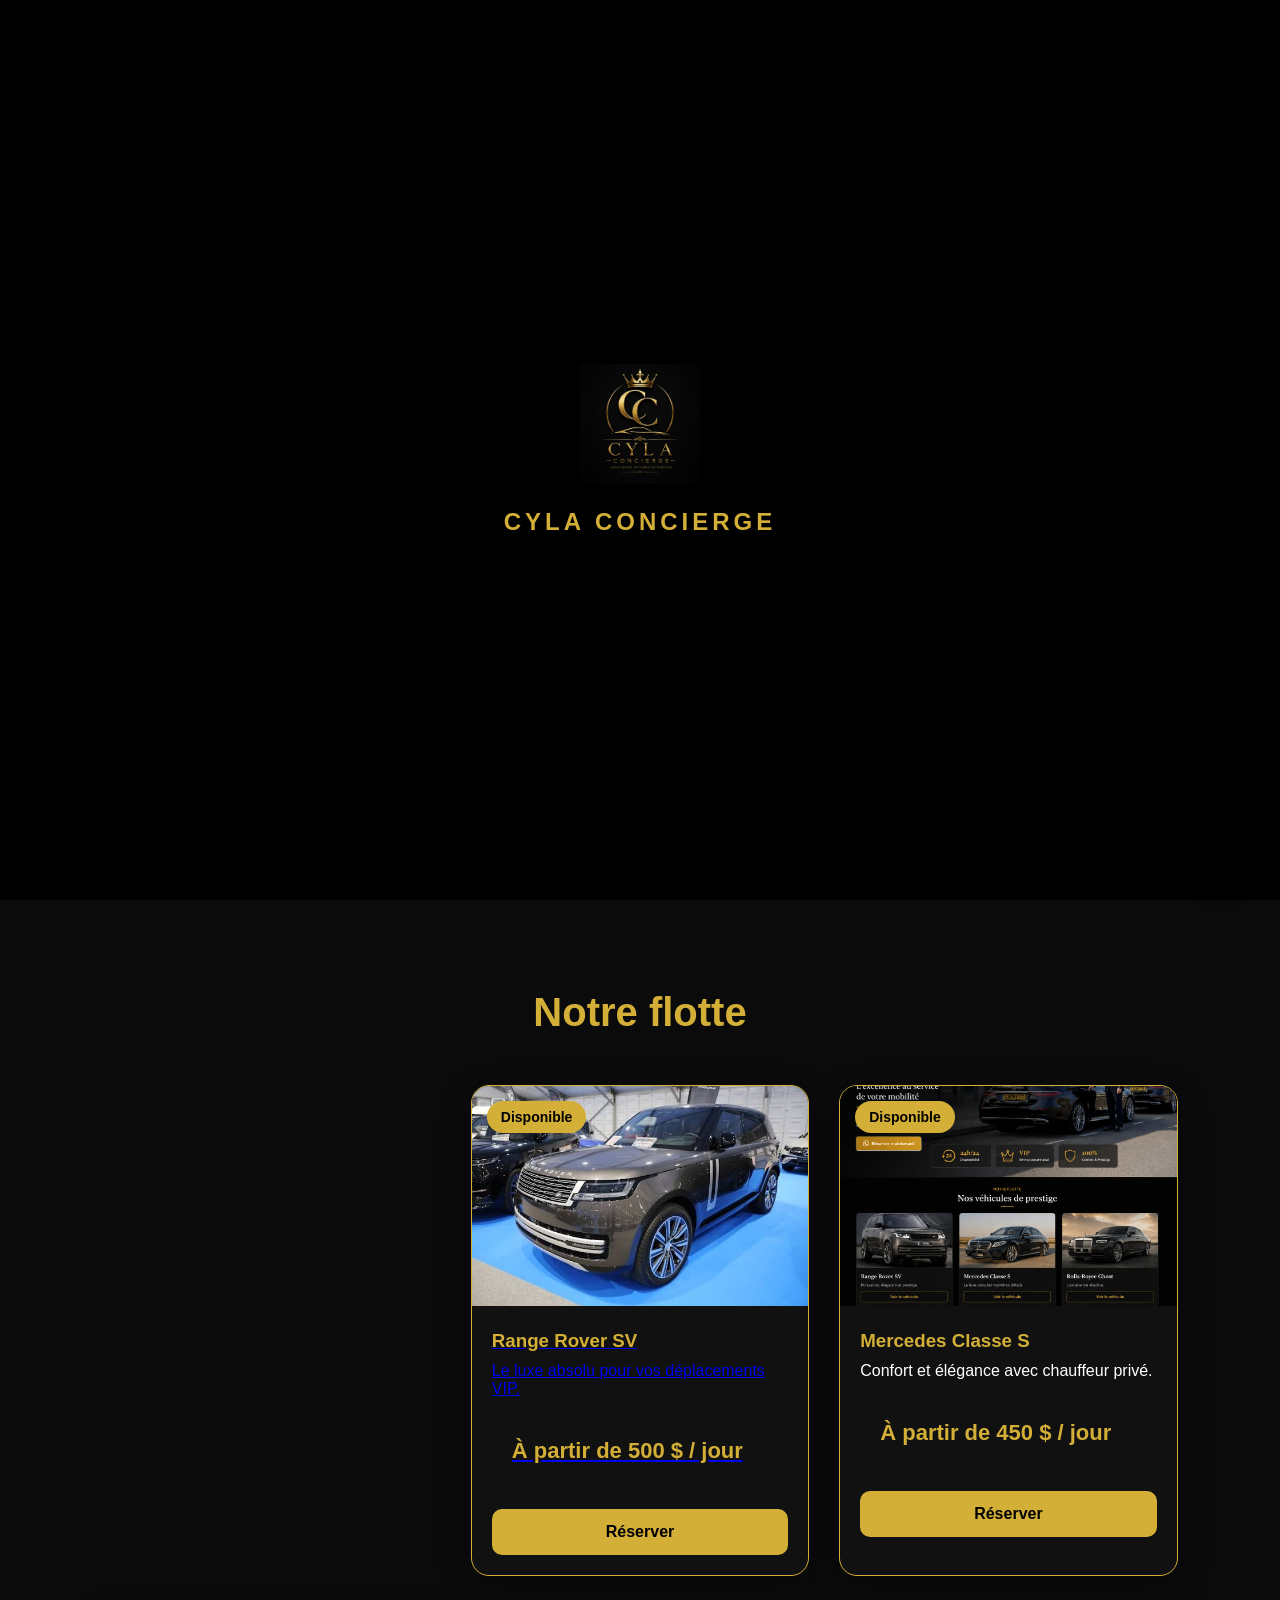
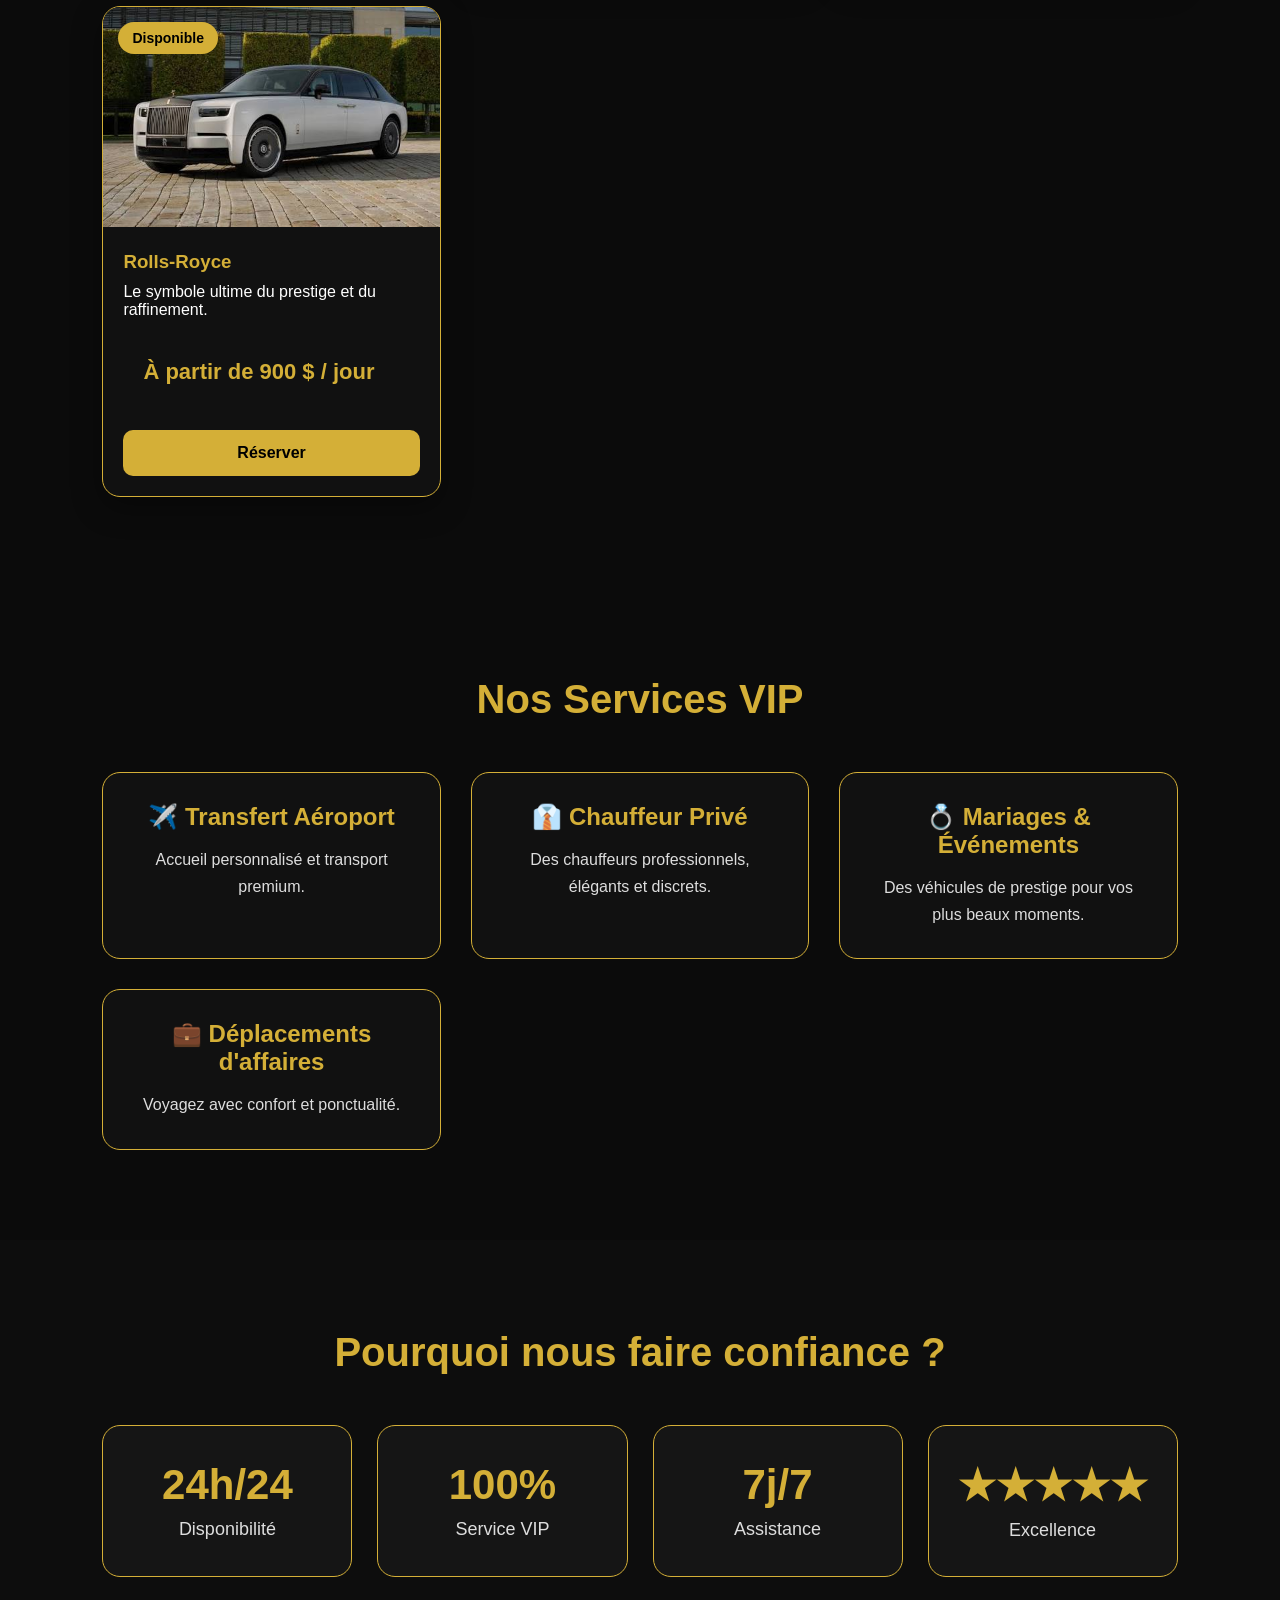
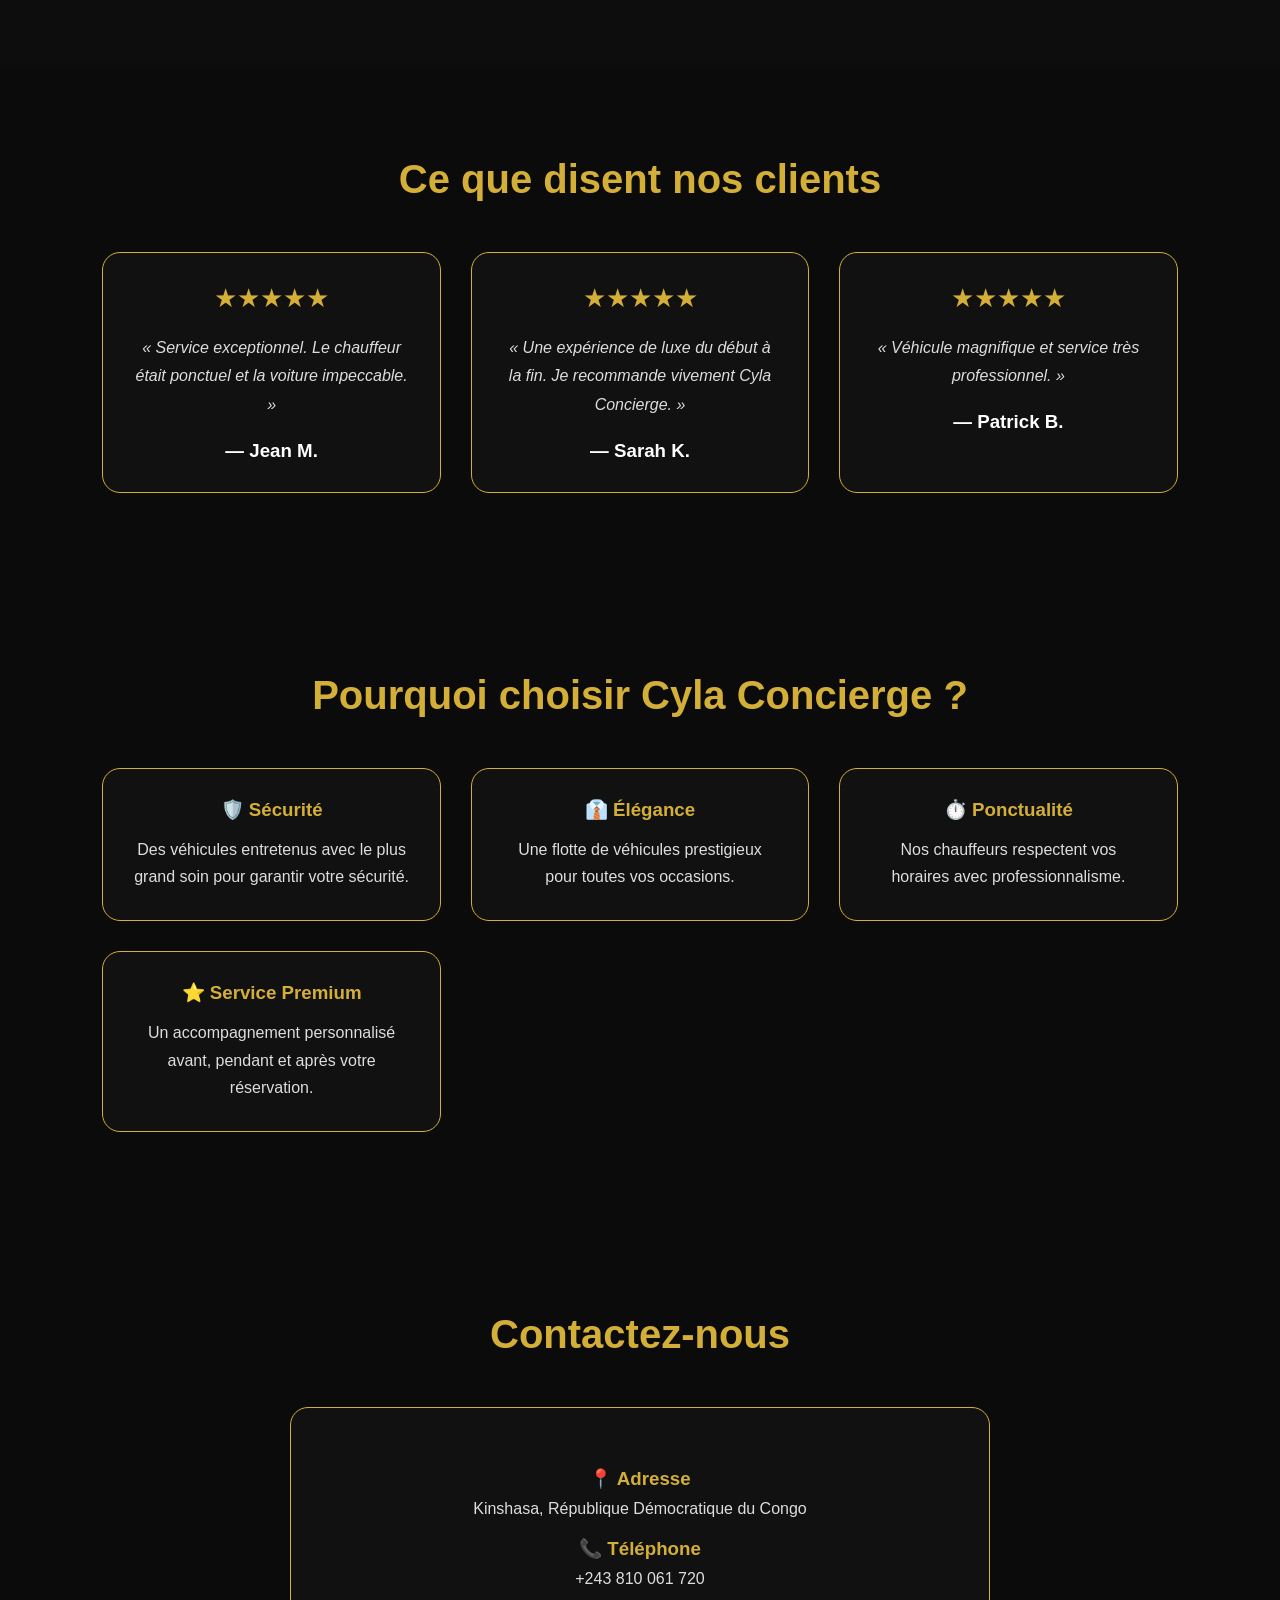
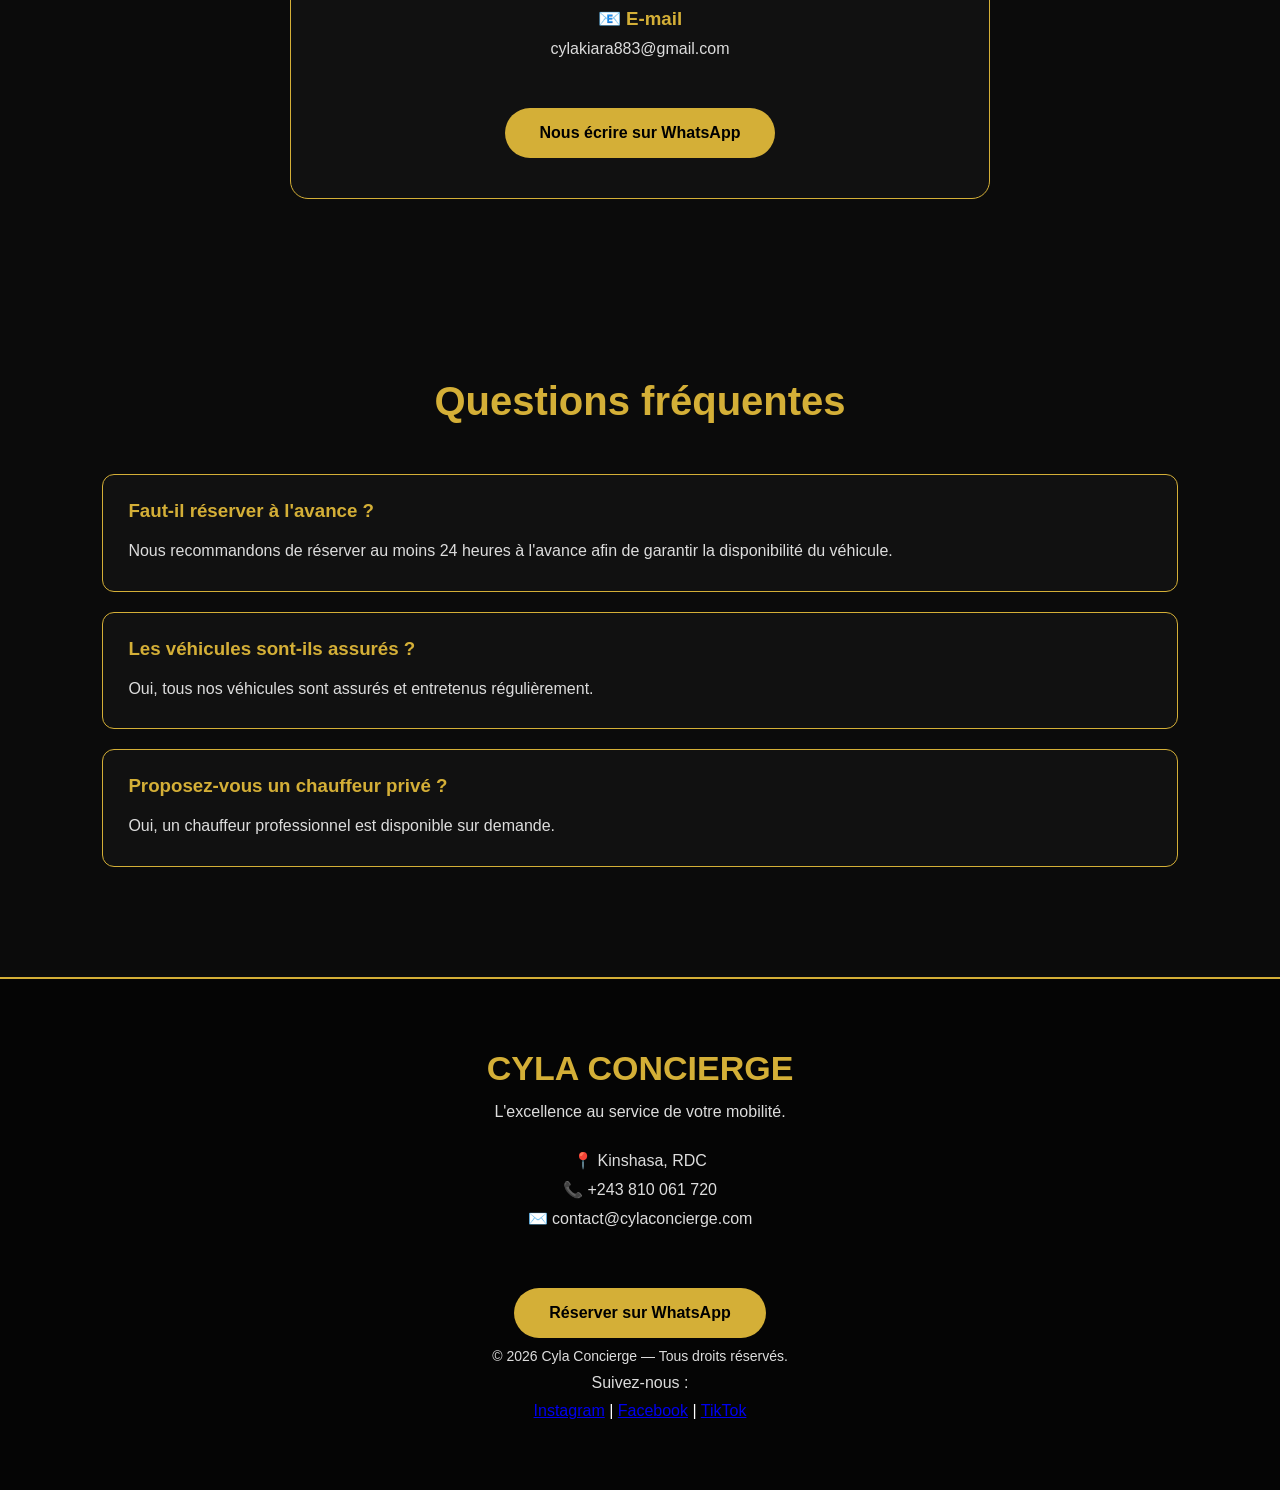
<file: index.html>
<!DOCTYPE html>
<html lang="fr">
<head>
    <meta charset="UTF-8">

    <meta name="viewport" content="width=device-width, initial-scale=1.0">

    <title>Cyla Concierge | Location de voitures de luxe à Kinshasa</title>

    <meta name="description"
          content="Cyla Concierge propose la location de voitures de luxe à Kinshasa : Range Rover SV, Mercedes Classe S, Rolls-Royce et chauffeur privé.">

    <meta name="keywords"
          content="location voiture Kinshasa, location voiture de luxe RDC, chauffeur privé Kinshasa, Range Rover Kinshasa, Mercedes Classe S RDC">

    <meta name="author" content="Cyla Concierge">

<link rel="icon" type="image/png" href="images/favicon.png">
    
    <link rel="stylesheet" href="style.css">
</head>

<body>
    
    <div id="loader">

    <div class="loader-content">

        <img src="images/logo.png" alt="Cyla Concierge">

        <h2>CYLA CONCIERGE</h2>

    </div>

</div>

<nav>
    <div class="logo">
    <a href="index.html">
        <img src="images/logo.png" alt="Cyla Concierge">
    </a>
</div>

    <div class="menu">
        <a href="#hero">Accueil</a>
        <a href="flotte.html">Notre flotte</a>
        <a href="about.html">À propos</a>
        <a href="#vehicules">Véhicules</a>
        <a href="#services">Services</a>
        <a href="#reservation">Réservation</a>
    </div>
</nav>

<header class="hero" id="hero">

    <div class="slider">

        <img src="images/hero-mercedes.png" class="slide active" alt="Mercedes">

        <img src="images/range-rover.jpeg" class="slide" alt="Range Rover">

        <img src="images/rolls-royce.jpeg" class="slide" alt="Rolls Royce">

    </div>

    <div class="hero-content">

        <h1>CYLA CONCIERGE</h1>

        <h2>L'excellence au service de votre mobilité</h2>

        <p>
            Location de véhicules de prestige avec chauffeur privé.
        </p>

        <a href="https://wa.me/243810061720" class="btn-whatsapp">
            Réserver maintenant
        </a>

    </div>

</header>

<section id="vehicules" class="reveal">

    <h2>Notre flotte</h2>

    <div class="vehicules">

<a href="range-rover.html" class="car-link">
<div class="voiture">
    
    <span class="badge">Disponible</span>

    <a href="range-rover.html">

        <img src="images/range-rover.jpeg" alt="Range Rover SV">

        <h3>Range Rover SV</h3>

        <p>Le luxe absolu pour vos déplacements VIP.</p>

<p class="prix">À partir de 500 $ / jour</p>
    </a>

    <a href="https://wa.me/243810061720?text=Bonjour%20Cyla%20Concierge,%20je%20souhaite%20réserver%20le%20Range%20Rover%20SV." class="btn-reserver">
        Réserver
    </a>

</div>

</a>

<div class="voiture fade-in">
    <span class="badge">Disponible</span>

    <img src="images/hero-mercedes.png" alt="Mercedes Classe S">

    <h3>Mercedes Classe S</h3>

    <p>Confort et élégance avec chauffeur privé.</p>

<p class="prix">À partir de 450 $ / jour</p>
    <a href="https://wa.me/243810061720?text=Bonjour%20Cyla%20Concierge,%20je%20souhaite%20réserver%20la%20Mercedes%20Classe%20S." class="btn-reserver">
        Réserver
    </a>

</div>

<div class="voiture fade-in">
    <span class="badge">Disponible</span>

    <img src="images/rolls-royce.jpeg" alt="Rolls-Royce">

    <h3>Rolls-Royce</h3>

    <p>Le symbole ultime du prestige et du raffinement.</p>

<p class="prix">À partir de 900 $ / jour</p>
    <a href="https://wa.me/243810061720?text=Bonjour%20Cyla%20Concierge,%20je%20souhaite%20réserver%20la%20Rolls-Royce." class="btn-reserver">
        Réserver
    </a>

</div>

</section>

<section id="services" class="reveal">

    <h2>Nos Services VIP</h2>

    <div class="services">

        <div class="service">
            <h3>✈️ Transfert Aéroport</h3>
            <p>Accueil personnalisé et transport premium.</p>
        </div>

        <div class="service">
            <h3>👔 Chauffeur Privé</h3>
            <p>Des chauffeurs professionnels, élégants et discrets.</p>
        </div>

        <div class="service">
            <h3>💍 Mariages & Événements</h3>
            <p>Des véhicules de prestige pour vos plus beaux moments.</p>
        </div>

        <div class="service">
            <h3>💼 Déplacements d'affaires</h3>
            <p>Voyagez avec confort et ponctualité.</p>
        </div>

    </div>

</section>
<section class="statistiques">

    <h2>Pourquoi nous faire confiance ?</h2>

    <div class="stats">

        <div class="stat">
            <h3>24h/24</h3>
            <p>Disponibilité</p>
        </div>

        <div class="stat">
            <h3>100%</h3>
            <p>Service VIP</p>
        </div>

        <div class="stat">
            <h3>7j/7</h3>
            <p>Assistance</p>
        </div>

        <div class="stat">
            <h3>★★★★★</h3>
            <p>Excellence</p>
        </div>

    </div>

</section>
<section class="avis">

    <h2>Ce que disent nos clients</h2>

    <div class="avis-grid">

        <div class="avis-card">
            <div class="etoiles">★★★★★</div>
            <p>
                « Service exceptionnel. Le chauffeur était ponctuel et la voiture impeccable. »
            </p>
            <h3>— Jean M.</h3>
        </div>

        <div class="avis-card">
            <div class="etoiles">★★★★★</div>
            <p>
                « Une expérience de luxe du début à la fin. Je recommande vivement Cyla Concierge. »
            </p>
            <h3>— Sarah K.</h3>
        </div>

        <div class="avis-card">
            <div class="etoiles">★★★★★</div>
            <p>
                « Véhicule magnifique et service très professionnel. »
            </p>
            <h3>— Patrick B.</h3>
        </div>

    </div>

</section>
<section class="pourquoi">

    <h2>Pourquoi choisir Cyla Concierge ?</h2>

    <div class="pourquoi-grid">

        <div class="pourquoi-card">
            <h3>🛡️ Sécurité</h3>
            <p>Des véhicules entretenus avec le plus grand soin pour garantir votre sécurité.</p>
        </div>

        <div class="pourquoi-card">
            <h3>👔 Élégance</h3>
            <p>Une flotte de véhicules prestigieux pour toutes vos occasions.</p>
        </div>

        <div class="pourquoi-card">
            <h3>⏱️ Ponctualité</h3>
            <p>Nos chauffeurs respectent vos horaires avec professionnalisme.</p>
        </div>

        <div class="pourquoi-card">
            <h3>⭐ Service Premium</h3>
            <p>Un accompagnement personnalisé avant, pendant et après votre réservation.</p>
        </div>

    </div>

</section>
<section id="contact">

    <h2>Contactez-nous</h2>

    <div class="contact-container">

        <div class="contact-info">

            <h3>📍 Adresse</h3>
            <p>Kinshasa, République Démocratique du Congo</p>

            <h3>📞 Téléphone</h3>
            <p>+243 810 061 720</p>

            <h3>📧 E-mail</h3>
            <p>cylakiara883@gmail.com</p>

            <a href="https://wa.me/243810061720" class="btn-whatsapp">
                Nous écrire sur WhatsApp
            </a>

        </div>

    </div>

</section>

<section class="faq reveal">

    <h2>Questions fréquentes</h2>

    <div class="faq-item">
        <h3>Faut-il réserver à l'avance ?</h3>
        <p>Nous recommandons de réserver au moins 24 heures à l'avance afin de garantir la disponibilité du véhicule.</p>
    </div>

    <div class="faq-item">
        <h3>Les véhicules sont-ils assurés ?</h3>
        <p>Oui, tous nos véhicules sont assurés et entretenus régulièrement.</p>
    </div>

    <div class="faq-item">
        <h3>Proposez-vous un chauffeur privé ?</h3>
        <p>Oui, un chauffeur professionnel est disponible sur demande.</p>
    </div>

</section>

<footer class="footer">

    <h2>CYLA CONCIERGE</h2>

    <p>L'excellence au service de votre mobilité.</p>

    <div class="footer-contact">

        <p>📍 Kinshasa, RDC</p>

        <p>📞 +243 810 061 720</p>

        <p>✉️ contact@cylaconcierge.com</p>

    </div>

    <a href="https://wa.me/243810061720" class="btn-whatsapp">
        Réserver sur WhatsApp
    </a>

    <p class="copyright">
        © 2026 Cyla Concierge — Tous droits réservés.
    </p>
    
    <p>Suivez-nous :</p>

<a href="#">Instagram</a> |
<a href="#">Facebook</a> |
<a href="#">TikTok</a>

</footer>

<a href="https://wa.me/243810061720?text=Bonjour%20Cyla%20Concierge,%20je%20souhaite%20obtenir%20des%20informations."
   class="whatsapp-float"
   target="_blank"
   aria-label="Contacter Cyla Concierge sur WhatsApp">

    💬

</a>

<script src="script.js"></script>

</body>
</html>
</file>
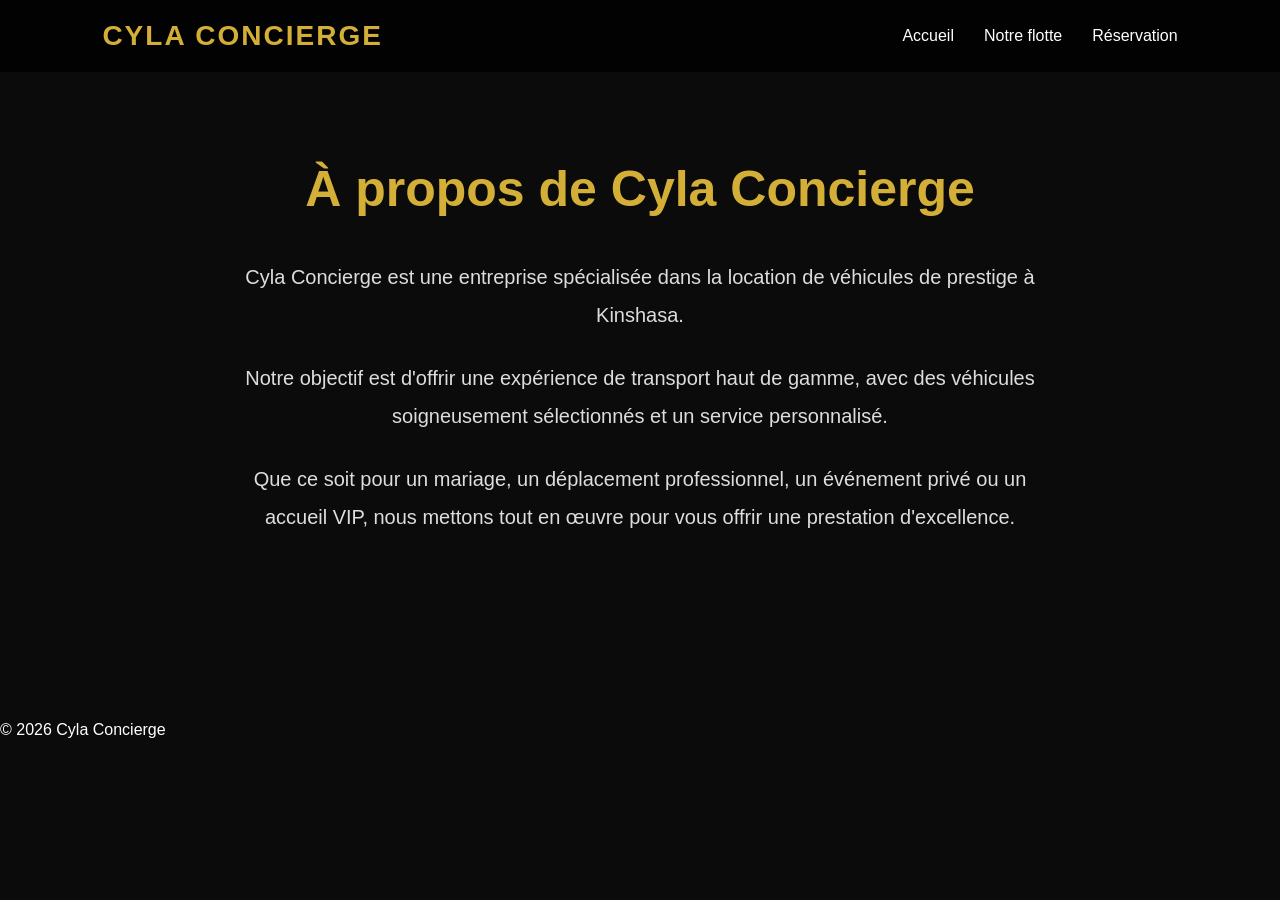
<file: about.html>
<!DOCTYPE html>
<html lang="fr">
<head>
    <meta charset="UTF-8">
    <meta name="viewport" content="width=device-width, initial-scale=1.0">
    <title>À propos | Cyla Concierge</title>
    <link rel="stylesheet" href="style.css">
</head>

<body>

<nav>
    <div class="logo">CYLA CONCIERGE</div>

    <div class="menu">
        <a href="index.html">Accueil</a>
        <a href="flotte.html">Notre flotte</a>
        <a href="reservation.html">Réservation</a>
    </div>
</nav>

<section class="about">

    <h1>À propos de Cyla Concierge</h1>

    <p>
        Cyla Concierge est une entreprise spécialisée dans la location
        de véhicules de prestige à Kinshasa.
    </p>

    <p>
        Notre objectif est d'offrir une expérience de transport haut de gamme,
        avec des véhicules soigneusement sélectionnés et un service personnalisé.
    </p>

    <p>
        Que ce soit pour un mariage, un déplacement professionnel,
        un événement privé ou un accueil VIP, nous mettons tout en œuvre
        pour vous offrir une prestation d'excellence.
    </p>

</section>

<footer>

    <p>&copy; 2026 Cyla Concierge</p>

</footer>

<script src="script.js"></script>

</body>
</html>
</file>
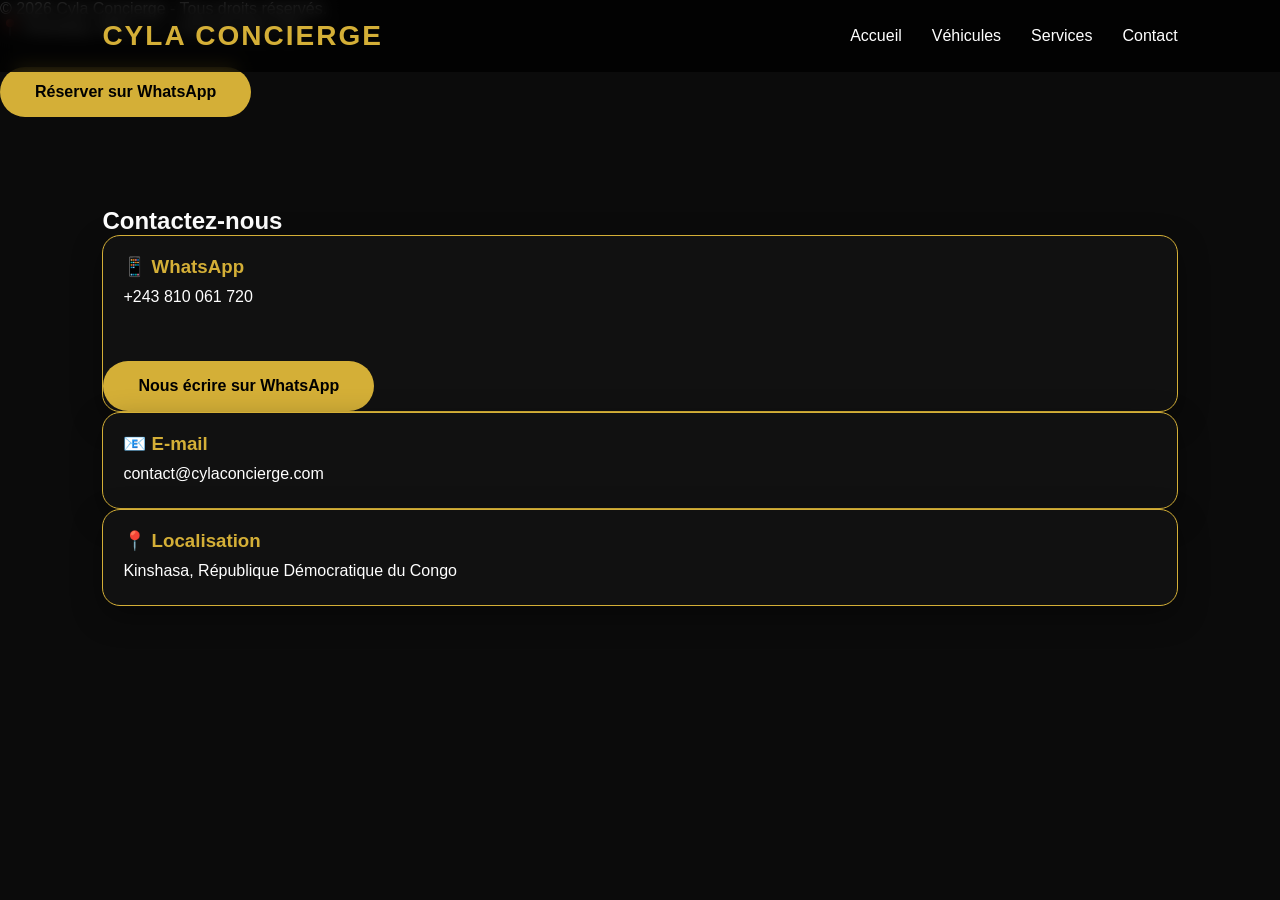
<file: contact.html>
<!DOCTYPE html>
<html lang="fr">
<head>
    <meta charset="UTF-8">
    <meta name="viewport" content="width=device-width, initial-scale=1.0">
    <title>Contact - Cyla Concierge</title>
    <link rel="stylesheet" href="style.css">
</head>

<footer>
    <p>&copy; 2026 Cyla Concierge - Tous droits réservés.</p>

    <p>📍 Kinshasa, RDC | 📞 +243 810 061 720</p>

    <a href="https://wa.me/243810061720" class="btn-whatsapp">
        Réserver sur WhatsApp
    </a>
</footer>
<body>

<nav>
    <div class="logo">CYLA CONCIERGE</div>

    <div class="menu">
        <a href="index.html">Accueil</a>
        <a href="vehicules.html">Véhicules</a>
        <a href="services.html">Services</a>
        <a href="contact.html">Contact</a>
    </div>
</nav>

<section>
    <h1>Contactez-nous</h1>

    <div class="voiture">
        <h3>📱 WhatsApp</h3>
        <p>+243 810 061 720</p>

        <a href="https://wa.me/243810061720?text=Bonjour%20Cyla%20Concierge,%20je%20souhaite%20obtenir%20des%20informations." class="btn-whatsapp">
            Nous écrire sur WhatsApp
        </a>
    </div>

    <div class="voiture">
        <h3>📧 E-mail</h3>
        <p>contact@cylaconcierge.com</p>
    </div>

    <div class="voiture">
        <h3>📍 Localisation</h3>
        <p>Kinshasa, République Démocratique du Congo</p>
    </div>

</section>

</body>
</html>
</file>
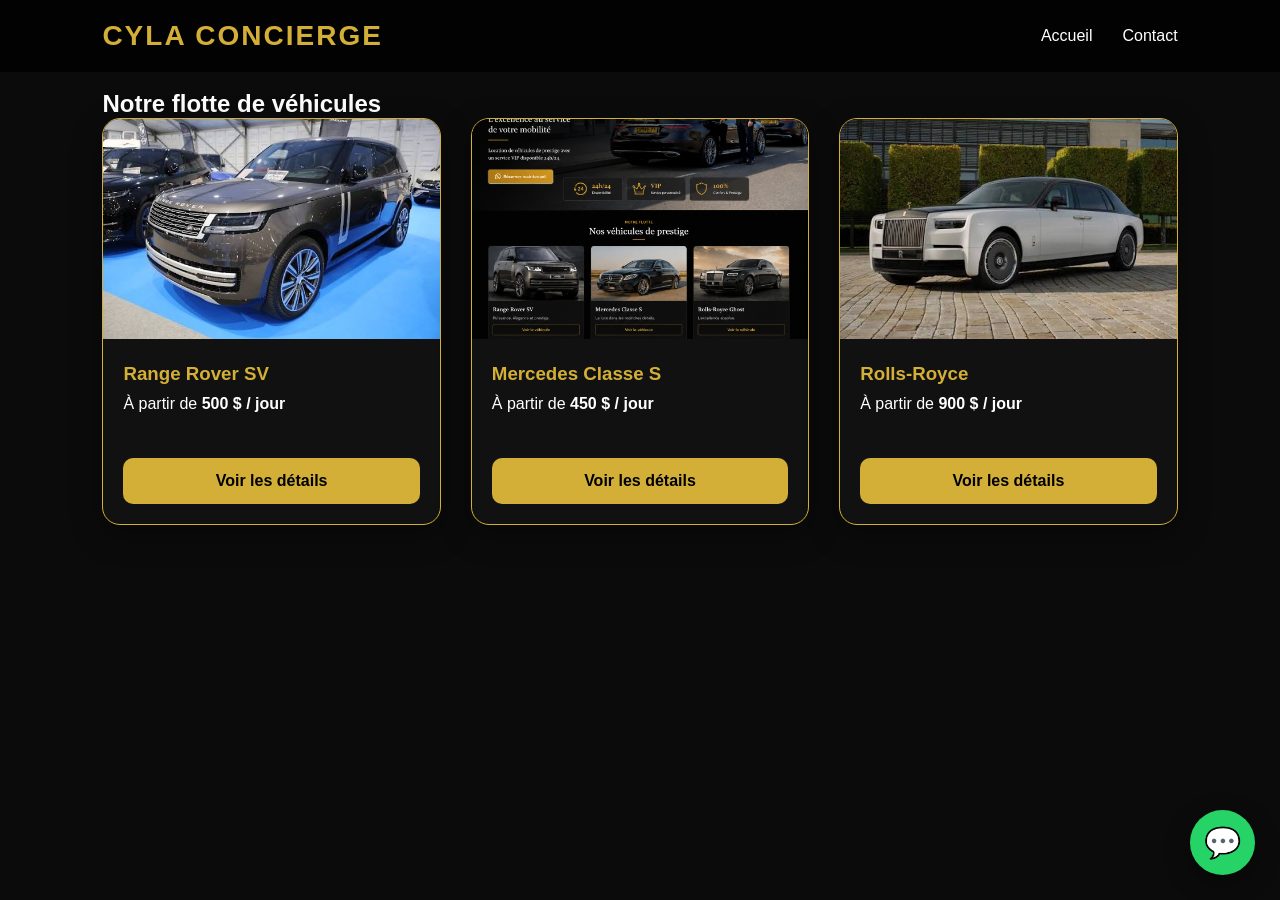
<file: flotte.html>
<!DOCTYPE html>
<html lang="fr">

<head>
    <meta charset="UTF-8">
    <meta name="viewport" content="width=device-width, initial-scale=1.0">
    <title>Notre Flotte | Cyla Concierge</title>

    <link rel="stylesheet" href="style.css">
</head>

<body>

<nav>
    <div class="logo">CYLA CONCIERGE</div>

    <div class="menu">
        <a href="index.html">Accueil</a>
        <a href="contact.html">Contact</a>
    </div>
</nav>

<section class="flotte">

    <h1>Notre flotte de véhicules</h1>

    <div class="vehicules">

        <div class="voiture">
            <img src="images/range-rover.jpeg" alt="Range Rover SV">
            <h3>Range Rover SV</h3>
            <p>À partir de <strong>500 $ / jour</strong></p>
            <a href="range-rover.html" class="btn-reserver">Voir les détails</a>
        </div>

        <div class="voiture">
            <img src="images/hero-mercedes.png" alt="Mercedes Classe S">
            <h3>Mercedes Classe S</h3>
            <p>À partir de <strong>450 $ / jour</strong></p>
            <a href="mercedes.html" class="btn-reserver">Voir les détails</a>
        </div>

        <div class="voiture">
            <img src="images/rolls-royce.jpeg" alt="Rolls-Royce">
            <h3>Rolls-Royce</h3>
            <p>À partir de <strong>900 $ / jour</strong></p>
            <a href="rolls-royce.html" class="btn-reserver">Voir les détails</a>
        </div>

    </div>

</section>

<a href="https://wa.me/243810061720?text=Bonjour%20Cyla%20Concierge,%20je%20souhaite%20obtenir%20des%20informations."
   class="whatsapp-float"
   target="_blank"
   aria-label="Contacter Cyla Concierge sur WhatsApp">

    💬

</a>

</body>
</html>
</file>
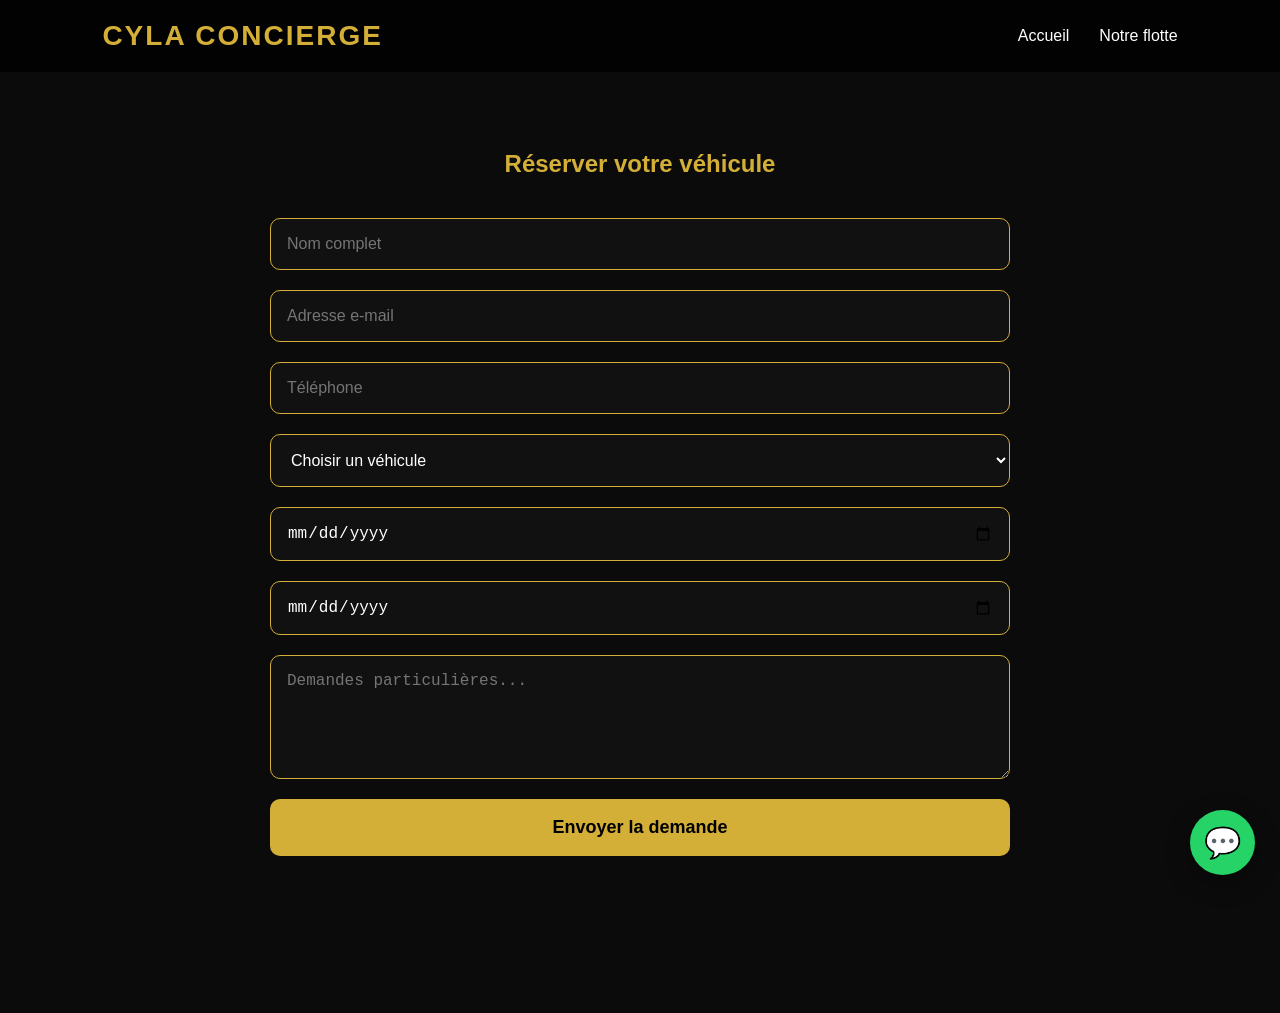
<file: reservation.html>
<!DOCTYPE html>
<html lang="fr">

<head>
    <meta charset="UTF-8">
    <meta name="viewport" content="width=device-width, initial-scale=1.0">
    <title>Réservation | Cyla Concierge</title>
    <link rel="stylesheet" href="style.css">
</head>

<body>

<nav>
    <div class="logo">CYLA CONCIERGE</div>

    <div class="menu">
        <a href="index.html">Accueil</a>
        <a href="flotte.html">Notre flotte</a>
    </div>
</nav>

<section class="reservation-page">

    <h1>Réserver votre véhicule</h1>

    <form class="reservation-form">

        <input type="text" id="nom" placeholder="Nom complet" required>

        <input type="email" id="email" placeholder="Adresse e-mail" required>

        <input type="tel" id="telephone" placeholder="Téléphone" required>

        <select id="vehicule" required>
            <option>Choisir un véhicule</option>
            <option>Range Rover SV</option>
            <option>Mercedes Classe S</option>
            <option>Rolls-Royce</option>
        </select>

        <input type="date" id="debut" required>

        <input type="date" id="fin" required>

        <textarea id="message" placeholder="Demandes particulières..." rows="5"></textarea>

        <button type="button" onclick="envoyerWhatsApp()">
            Envoyer la demande
        </button>

    </form>

</section>

<a href="https://wa.me/243810061720?text=Bonjour%20Cyla%20Concierge,%20je%20souhaite%20obtenir%20des%20informations."
   class="whatsapp-float"
   target="_blank"
   aria-label="Contacter Cyla Concierge sur WhatsApp">

    💬

</a>

<script src="script.js"></script>

</body>
</html>
</file>
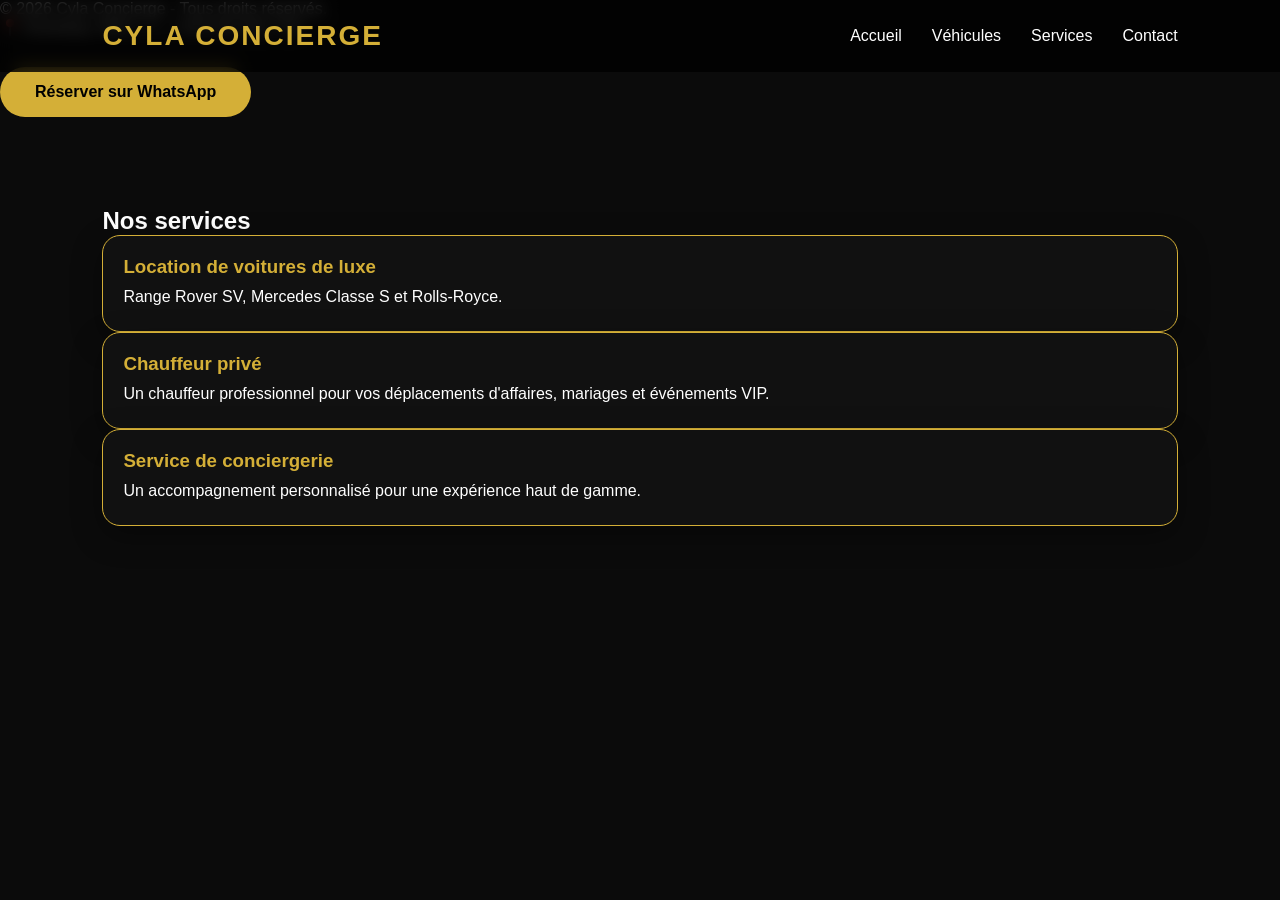
<file: services.html>
<!DOCTYPE html>
<html lang="fr">
<head>
    <meta charset="UTF-8">
    <meta name="viewport" content="width=device-width, initial-scale=1.0">
    <title>Nos services - Cyla Concierge</title>
    <link rel="stylesheet" href="style.css">
</head>

<footer>
    <p>&copy; 2026 Cyla Concierge - Tous droits réservés.</p>

    <p>📍 Kinshasa, RDC | 📞 +243 810 061 720</p>

    <a href="https://wa.me/243810061720" class="btn-whatsapp">
        Réserver sur WhatsApp
    </a>
</footer>
<body>

<nav>
    <div class="logo">CYLA CONCIERGE</div>

    <div class="menu">
        <a href="index.html">Accueil</a>
        <a href="vehicules.html">Véhicules</a>
        <a href="services.html">Services</a>
        <a href="contact.html">Contact</a>
    </div>
</nav>

<section>
    <h1>Nos services</h1>

    <div class="voiture">
        <h3>Location de voitures de luxe</h3>
        <p>Range Rover SV, Mercedes Classe S et Rolls-Royce.</p>
    </div>

    <div class="voiture">
        <h3>Chauffeur privé</h3>
        <p>Un chauffeur professionnel pour vos déplacements d'affaires, mariages et événements VIP.</p>
    </div>

    <div class="voiture">
        <h3>Service de conciergerie</h3>
        <p>Un accompagnement personnalisé pour une expérience haut de gamme.</p>
    </div>

</section>

</body>
</html>
</file>
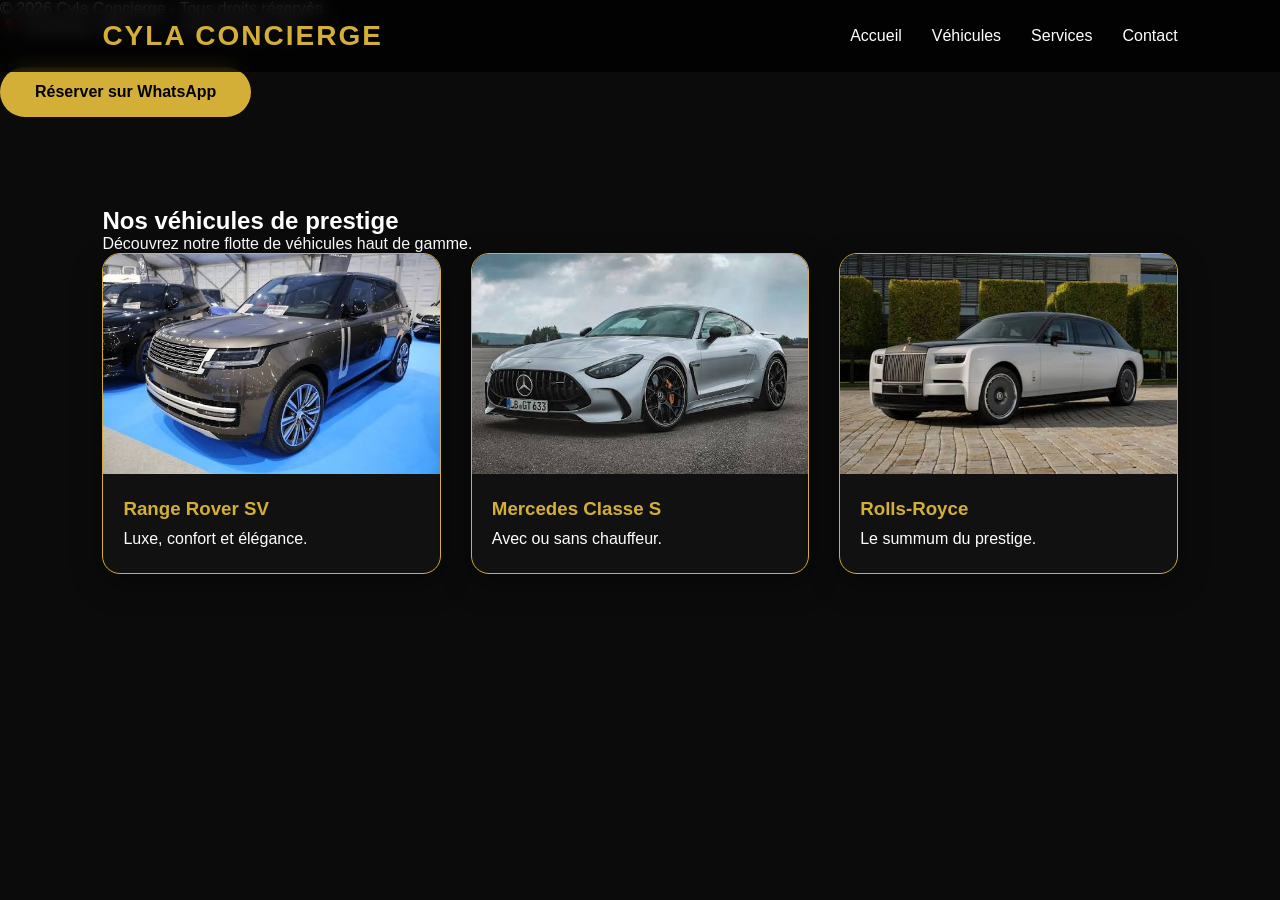
<file: vehicules.html>
<!DOCTYPE html>
<html lang="fr">
<head>
    <meta charset="UTF-8">
    <meta name="viewport" content="width=device-width, initial-scale=1.0">
    <title>Nos véhicules - Cyla Concierge</title>
    <link rel="stylesheet" href="style.css">
</head>

<footer>
    <p>&copy; 2026 Cyla Concierge - Tous droits réservés.</p>

    <p>📍 Kinshasa, RDC | 📞 +243 810 061 720</p>

    <a href="https://wa.me/243810061720" class="btn-whatsapp">
        Réserver sur WhatsApp
    </a>
</footer>
<body>

<nav>
    <div class="logo">CYLA CONCIERGE</div>

    <div class="menu">
        <a href="index.html">Accueil</a>
        <a href="vehicules.html">Véhicules</a>
        <a href="services.html">Services</a>
        <a href="contact.html">Contact</a>
    </div>
</nav>

<section>
    <h1>Nos véhicules de prestige</h1>
    <p>Découvrez notre flotte de véhicules haut de gamme.</p>

    <div class="vehicules">

        <div class="voiture">
            <img src="images/range-rover.jpeg" alt="Range Rover SV">
            <h3>Range Rover SV</h3>
            <p>Luxe, confort et élégance.</p>
        </div>

        <div class="voiture">
            <img src="images/mercedes.jpeg" alt="Mercedes Classe S">
            <h3>Mercedes Classe S</h3>
            <p>Avec ou sans chauffeur.</p>
        </div>

        <div class="voiture">
            <img src="images/rolls-royce.jpeg" alt="Rolls-Royce">
            <h3>Rolls-Royce</h3>
            <p>Le summum du prestige.</p>
        </div>

    </div>
</section>

</body>
</html>
</file>
<file: style.css>
/* ==========================
   CYLA CONCIERGE V2
========================== */

*{
    margin:0;
    padding:0;
    box-sizing:border-box;
}

html{
    scroll-behavior:smooth;
}

body{
    font-family:Arial, Helvetica, sans-serif;
    background:#0b0b0b;
    color:white;
}

/* NAVIGATION */

nav{
    position:fixed;
    top:0;
    left:0;
    width:100%;
    display:flex;
    justify-content:space-between;
    align-items:center;
    padding:20px 8%;
    background:rgba(0,0,0,.75);
    backdrop-filter:blur(8px);
    z-index:1000;
}

.logo{
    color:#d4af37;
    font-size:28px;
    font-weight:bold;
    letter-spacing:2px;
}

.menu{
    display:flex;
    gap:30px;
}

.menu a{
    color:white;
    text-decoration:none;
    transition:.3s;
}

.menu a:hover{
    color:#d4af37;
}

/* HERO */

.hero{
    position:relative;
    height:100vh;
    overflow:hidden;
}

.slider{
    position:absolute;
    inset:0;
}

.slide{
    position:absolute;
    inset:0;
    width:100%;
    height:100%;
    object-fit:cover;
    opacity:0;
    transition:opacity 1s ease;
}

.slide.active{
    opacity:1;
}

.hero::before{
    content:"";
    position:absolute;
    inset:0;
    background:rgba(0,0,0,.55);
    z-index:1;
}

.hero-content{
    position:relative;
    z-index:2;
    height:100%;
    display:flex;
    flex-direction:column;
    justify-content:center;
    align-items:center;
    text-align:center;
    padding:20px;
}

.hero-content h1{
    font-size:72px;
    color:#d4af37;
    text-transform:uppercase;
    letter-spacing:5px;
    text-shadow:0 4px 20px rgba(0,0,0,.6);
}

.hero-content h2{
    font-size:34px;
    margin:20px 0;
    color:white;
}

.hero-content p{
    font-size:22px;
    color:#f2f2f2;
    max-width:700px;
    line-height:1.7;
}

/* BOUTON */

.btn-whatsapp{
    display:inline-block;
    margin-top:30px;
    background:#d4af37;
    color:#000;
    padding:16px 35px;
    border-radius:40px;
    text-decoration:none;
    font-weight:bold;
    transition:.3s;
}

.btn-whatsapp:hover{
    background:white;
}

/* TITRES */

section{
    padding:90px 8%;
}

section h2{
    text-align:center;
    color:#d4af37;
    font-size:40px;
    margin-bottom:50px;
}

/* VEHICULES */

.vehicules{
    display:grid;
    grid-template-columns:repeat(auto-fit,minmax(280px,1fr));
    gap:30px;
}

.voiture{
    background:#111;
    border:1px solid #d4af37;
    border-radius:18px;
    overflow:hidden;
    transition:.4s;
}

.voiture:hover{
    transform:translateY(-12px);
}

.voiture img{
    width:100%;
    height:220px;
    object-fit:cover;
}

.voiture h3{
    color:#d4af37;
    padding:20px 20px 10px;
}

.voiture p{
    padding:0 20px 25px;
}

/* MOBILE */

@media(max-width:768px){

.hero-content h1{
    font-size:42px;
}

.hero-content h2{
    font-size:24px;
}

nav{
    flex-direction:column;
}

.menu{
    margin-top:15px;
    gap:18px;
    flex-wrap:wrap;
    justify-content:center;
}

}
/* Bouton des véhicules */

.btn-reserver{
    display:block;
    margin:20px;
    padding:14px;
    text-align:center;
    text-decoration:none;
    background:#d4af37;
    color:#000;
    border-radius:10px;
    font-weight:bold;
    transition:.3s;
}

.btn-reserver:hover{
    background:white;
    transform:scale(1.03);
}

.voiture{
    box-shadow:0 10px 30px rgba(0,0,0,.35);
}

.voiture:hover{
    transform:translateY(-12px) scale(1.02);
    box-shadow:0 20px 45px rgba(212,175,55,.35);
}
/* Apparition élégante */

.fade-in{
    opacity:0;
    transform:translateY(40px);
    transition:all .8s ease;
}

.fade-in.visible{
    opacity:1;
    transform:translateY(0);
}
/* Effet luxe sur les images */

.voiture{
    overflow:hidden;
}

.voiture img{
    transition:transform .6s ease;
}

.voiture:hover img{
    transform:scale(1.08);
}
.voiture{
    transition:transform .4s ease, box-shadow .4s ease;
}

.voiture:hover{
    transform:translateY(-10px);
    box-shadow:0 15px 40px rgba(212,175,55,.35);
}
/* ===== SERVICES VIP ===== */

.services{
    display:grid;
    grid-template-columns:repeat(auto-fit,minmax(260px,1fr));
    gap:30px;
    margin-top:40px;
}

.service{
    background:#111;
    border:1px solid #d4af37;
    border-radius:18px;
    padding:30px;
    text-align:center;
    transition:.4s;
}

.service h3{
    color:#d4af37;
    margin-bottom:15px;
    font-size:24px;
}

.service p{
    color:#ddd;
    line-height:1.7;
}

.service:hover{
    transform:translateY(-10px);
    box-shadow:0 15px 40px rgba(212,175,55,.35);
}
/* ===== STATISTIQUES ===== */

.statistiques{
    background:#0d0d0d;
    padding:90px 8%;
    text-align:center;
}

.statistiques h2{
    color:#d4af37;
    margin-bottom:50px;
}

.stats{
    display:grid;
    grid-template-columns:repeat(auto-fit,minmax(180px,1fr));
    gap:25px;
}

.stat{
    background:#151515;
    border:1px solid #d4af37;
    border-radius:18px;
    padding:35px 20px;
    transition:.4s;
}

.stat:hover{
    transform:translateY(-8px);
    box-shadow:0 15px 35px rgba(212,175,55,.3);
}

.stat h3{
    color:#d4af37;
    font-size:42px;
    margin-bottom:10px;
}

.stat p{
    color:#ddd;
    font-size:18px;
}
/* ===== FOOTER ===== */

.footer{
    background:#050505;
    text-align:center;
    padding:70px 20px;
    border-top:2px solid #d4af37;
}

.footer h2{
    color:#d4af37;
    margin-bottom:15px;
    font-size:34px;
}

.footer p{
    color:#ddd;
    margin:10px 0;
}

.footer-contact{
    margin:30px 0;
}

.copyright{
    margin-top:40px;
    color:#888;
    font-size:14px;
}
/* ===== PAGE DÉTAIL VÉHICULE ===== */

.detail-voiture{
    max-width:1200px;
    margin:120px auto 80px;
    display:grid;
    grid-template-columns:1fr 1fr;
    gap:50px;
    align-items:center;
    padding:0 30px;
}

.detail-image{
    width:100%;
    border-radius:20px;
    border:2px solid #d4af37;
}

.detail-info h1{
    color:#d4af37;
    font-size:48px;
    margin-bottom:15px;
}

.detail-info h2{
    margin:20px 0;
}

.detail-info p{
    line-height:1.8;
    color:#ddd;
}

.detail-info ul{
    margin:25px 0;
    padding-left:20px;
}

.detail-info li{
    margin-bottom:12px;
}

@media(max-width:768px){

.detail-voiture{
    grid-template-columns:1fr;
}

.detail-info h1{
    font-size:36px;
}

}
/* Carte cliquable */

.voiture a:first-child{
    text-decoration:none;
    color:inherit;
    display:block;
}

.voiture a:first-child:hover h3{
    color:#f0c95d;
}
/* ===== BADGE ===== */

.badge{
    position:absolute;
    top:15px;
    left:15px;
    background:#d4af37;
    color:#000;
    padding:8px 14px;
    border-radius:20px;
    font-size:14px;
    font-weight:bold;
    z-index:5;
}

.voiture{
    position:relative;
    overflow:hidden;
}

.prix{
    color:#d4af37;
    font-size:22px;
    font-weight:bold;
    margin:15px 20px;
}
/* Effet de brillance */

.voiture::before{
    content:"";
    position:absolute;
    top:0;
    left:-120%;
    width:60%;
    height:100%;
    background:linear-gradient(
        90deg,
        transparent,
        rgba(255,255,255,0.25),
        transparent
    );
    transform:skewX(-25deg);
    transition:left .8s ease;
}

.voiture:hover::before{
    left:160%;
}
/* ===== AVIS CLIENTS ===== */

.avis{
    padding:90px 8%;
    text-align:center;
}

.avis h2{
    color:#d4af37;
    margin-bottom:50px;
}

.avis-grid{
    display:grid;
    grid-template-columns:repeat(auto-fit,minmax(280px,1fr));
    gap:30px;
}

.avis-card{
    background:#111;
    border:1px solid #d4af37;
    border-radius:18px;
    padding:30px;
    transition:.4s;
}

.avis-card:hover{
    transform:translateY(-10px);
    box-shadow:0 15px 40px rgba(212,175,55,.35);
}

.etoiles{
    color:#d4af37;
    font-size:26px;
    margin-bottom:20px;
}

.avis-card p{
    color:#ddd;
    line-height:1.8;
    font-style:italic;
}

.avis-card h3{
    color:#fff;
    margin-top:20px;
}
/* ===== POURQUOI CYLA CONCIERGE ===== */

.pourquoi{
    padding:90px 8%;
    text-align:center;
}

.pourquoi h2{
    color:#d4af37;
    margin-bottom:50px;
}

.pourquoi-grid{
    display:grid;
    grid-template-columns:repeat(auto-fit,minmax(250px,1fr));
    gap:30px;
}

.pourquoi-card{
    background:#111;
    border:1px solid #d4af37;
    border-radius:18px;
    padding:30px;
    transition:.4s;
}

.pourquoi-card:hover{
    transform:translateY(-10px);
    box-shadow:0 15px 40px rgba(212,175,55,.35);
}

.pourquoi-card h3{
    color:#d4af37;
    margin-bottom:15px;
}

.pourquoi-card p{
    color:#ddd;
    line-height:1.7;
}
/* ===== CONTACT ===== */

#contact{
    padding:90px 8%;
    text-align:center;
}

.contact-container{
    max-width:700px;
    margin:auto;
}

.contact-info{
    background:#111;
    border:1px solid #d4af37;
    border-radius:18px;
    padding:40px;
}

.contact-info h3{
    color:#d4af37;
    margin-top:20px;
}

.contact-info p{
    color:#ddd;
    margin-top:10px;
    margin-bottom:20px;
}
/* ===== MENU PREMIUM ===== */

.menu a{
    position:relative;
}

.menu a::after{
    content:"";
    position:absolute;
    left:0;
    bottom:-8px;
    width:0;
    height:2px;
    background:#d4af37;
    transition:width .3s ease;
}

.menu a:hover::after{
    width:100%;
}
.logo{
    transition:.3s;
    cursor:pointer;
}

.logo:hover{
    color:#f8d568;
    letter-spacing:3px;
}
/* ===== HERO PREMIUM ===== */

.hero{
    position:relative;
    height:100vh;
    overflow:hidden;
}

.slider{
    position:absolute;
    inset:0;
}

.slide{
    position:absolute;
    inset:0;
    width:100%;
    height:100%;
    object-fit:cover;
    opacity:0;
    transform:scale(1.08);
    transition:opacity 1.5s ease, transform 6s ease;
}

.slide.active{
    opacity:1;
    transform:scale(1);
}

.hero::before{
    content:"";
    position:absolute;
    inset:0;
    background:linear-gradient(
        rgba(0,0,0,0.35),
        rgba(0,0,0,0.75)
    );
    z-index:1;
}
/* ===== PAGE RÉSERVATION ===== */

.reservation-page{
    max-width:800px;
    margin:120px auto;
    padding:30px;
}

.reservation-page h1{
    color:#d4af37;
    text-align:center;
    margin-bottom:40px;
}

.reservation-form{
    display:flex;
    flex-direction:column;
    gap:20px;
}

.reservation-form input,
.reservation-form select,
.reservation-form textarea{

    background:#111;
    color:white;
    border:1px solid #d4af37;
    border-radius:10px;
    padding:16px;
    font-size:16px;
}

.reservation-form button{

    background:#d4af37;
    color:black;
    border:none;
    padding:18px;
    border-radius:10px;
    cursor:pointer;
    font-size:18px;
    font-weight:bold;
}

.reservation-form button:hover{

    background:white;
}

/* ===== BOUTON WHATSAPP FLOTTANT ===== */

.whatsapp-float{
    position:fixed;
    bottom:25px;
    right:25px;
    width:65px;
    height:65px;
    background:#25D366;
    color:white;
    border-radius:50%;
    display:flex;
    justify-content:center;
    align-items:center;
    font-size:30px;
    text-decoration:none;
    box-shadow:0 8px 25px rgba(0,0,0,.35);
    z-index:9999;
    transition:.3s;
}

.whatsapp-float:hover{
    transform:scale(1.12);
    background:#1ebc59;
}

/* ===== GALERIE ===== */

.galerie{
    display:flex;
    flex-direction:column;
    gap:20px;
}

.miniatures{
    display:flex;
    gap:15px;
    justify-content:center;
    flex-wrap:wrap;
}

.miniatures img{
    width:110px;
    height:80px;
    object-fit:cover;
    border-radius:10px;
    border:2px solid #d4af37;
    cursor:pointer;
    transition:.3s;
}

.miniatures img:hover{
    transform:scale(1.08);
}

/* ===== À PROPOS ===== */

.about{
    max-width:900px;
    margin:120px auto;
    padding:40px;
    text-align:center;
}

.about h1{
    color:#d4af37;
    font-size:50px;
    margin-bottom:40px;
}

.about p{
    font-size:20px;
    color:#ddd;
    line-height:1.9;
    margin-bottom:25px;
}

/* ===== FAQ ===== */

.faq{
    padding:90px 8%;
}

.faq h2{
    text-align:center;
    color:#d4af37;
    margin-bottom:50px;
}

.faq-item{
    background:#111;
    border:1px solid #d4af37;
    border-radius:12px;
    padding:25px;
    margin-bottom:20px;
}

.faq-item h3{
    color:#d4af37;
    margin-bottom:15px;
}

.faq-item p{
    color:#ddd;
    line-height:1.8;
}

.logo img{
    height:60px;
    width:auto;
    display:block;
}

.logo a{
    display:flex;
    align-items:center;
    text-decoration:none;
}
/* ===== PAGE DÉTAIL VÉHICULE ===== */

.detail-voiture{
    display:flex;
    gap:50px;
    align-items:flex-start;
    justify-content:center;
    flex-wrap:wrap;
    padding:80px 8%;
}

.detail-image{
    width:100%;
    max-width:650px;
    border-radius:18px;
    border:2px solid #d4af37;
    box-shadow:0 10px 35px rgba(0,0,0,.4);
}

.detail-info{
    max-width:500px;
}

.detail-info h1{
    color:#d4af37;
    font-size:48px;
    margin-bottom:10px;
}

.detail-info h2{
    color:#fff;
    margin-bottom:25px;
}

.detail-info p,
.detail-info li{
    color:#ddd;
    line-height:1.8;
}

.detail-info ul{
    list-style:none;
    padding:0;
}

.avantages-voiture{
    padding:80px 8%;
}

.avantages-voiture h2{
    text-align:center;
    color:#d4af37;
    margin-bottom:40px;
}

.car-link{
    text-decoration:none;
    color:inherit;
}

/* ===== ANIMATIONS ===== */

.reveal{
    opacity:0;
    transform:translateY(60px);
    transition:all .8s ease;
}

.reveal.active{
    opacity:1;
    transform:translateY(0);
}

/* ===== LOADER PREMIUM ===== */

#loader{
    position:fixed;
    top:0;
    left:0;
    width:100%;
    height:100%;
    background:#000;
    display:flex;
    justify-content:center;
    align-items:center;
    z-index:99999;
    transition:opacity 1s ease;
}

.loader-content{
    text-align:center;
}

.loader-content img{
    width:120px;
    animation:pulse 2s infinite;
}

.loader-content h2{
    color:#d4af37;
    margin-top:20px;
    letter-spacing:4px;
}

@keyframes pulse{

    0%{
        transform:scale(1);
    }

    50%{
        transform:scale(1.08);
    }

    100%{
        transform:scale(1);
    }

}

.loader-hide{
    opacity:0;
    pointer-events:none;
}

/* ===== EFFET PREMIUM SUR LES VÉHICULES ===== */

.voiture{
    overflow:hidden;
    transition:transform .4s ease, box-shadow .4s ease;
}

.voiture img{
    transition:transform .6s ease;
}

.voiture:hover{
    transform:translateY(-12px);
    box-shadow:0 20px 40px rgba(212,175,55,.25);
}

.voiture:hover img{
    transform:scale(1.08);
}

.voiture h3{
    transition:color .3s ease;
}

.voiture:hover h3{
    color:#f7d774;
}
</file>
